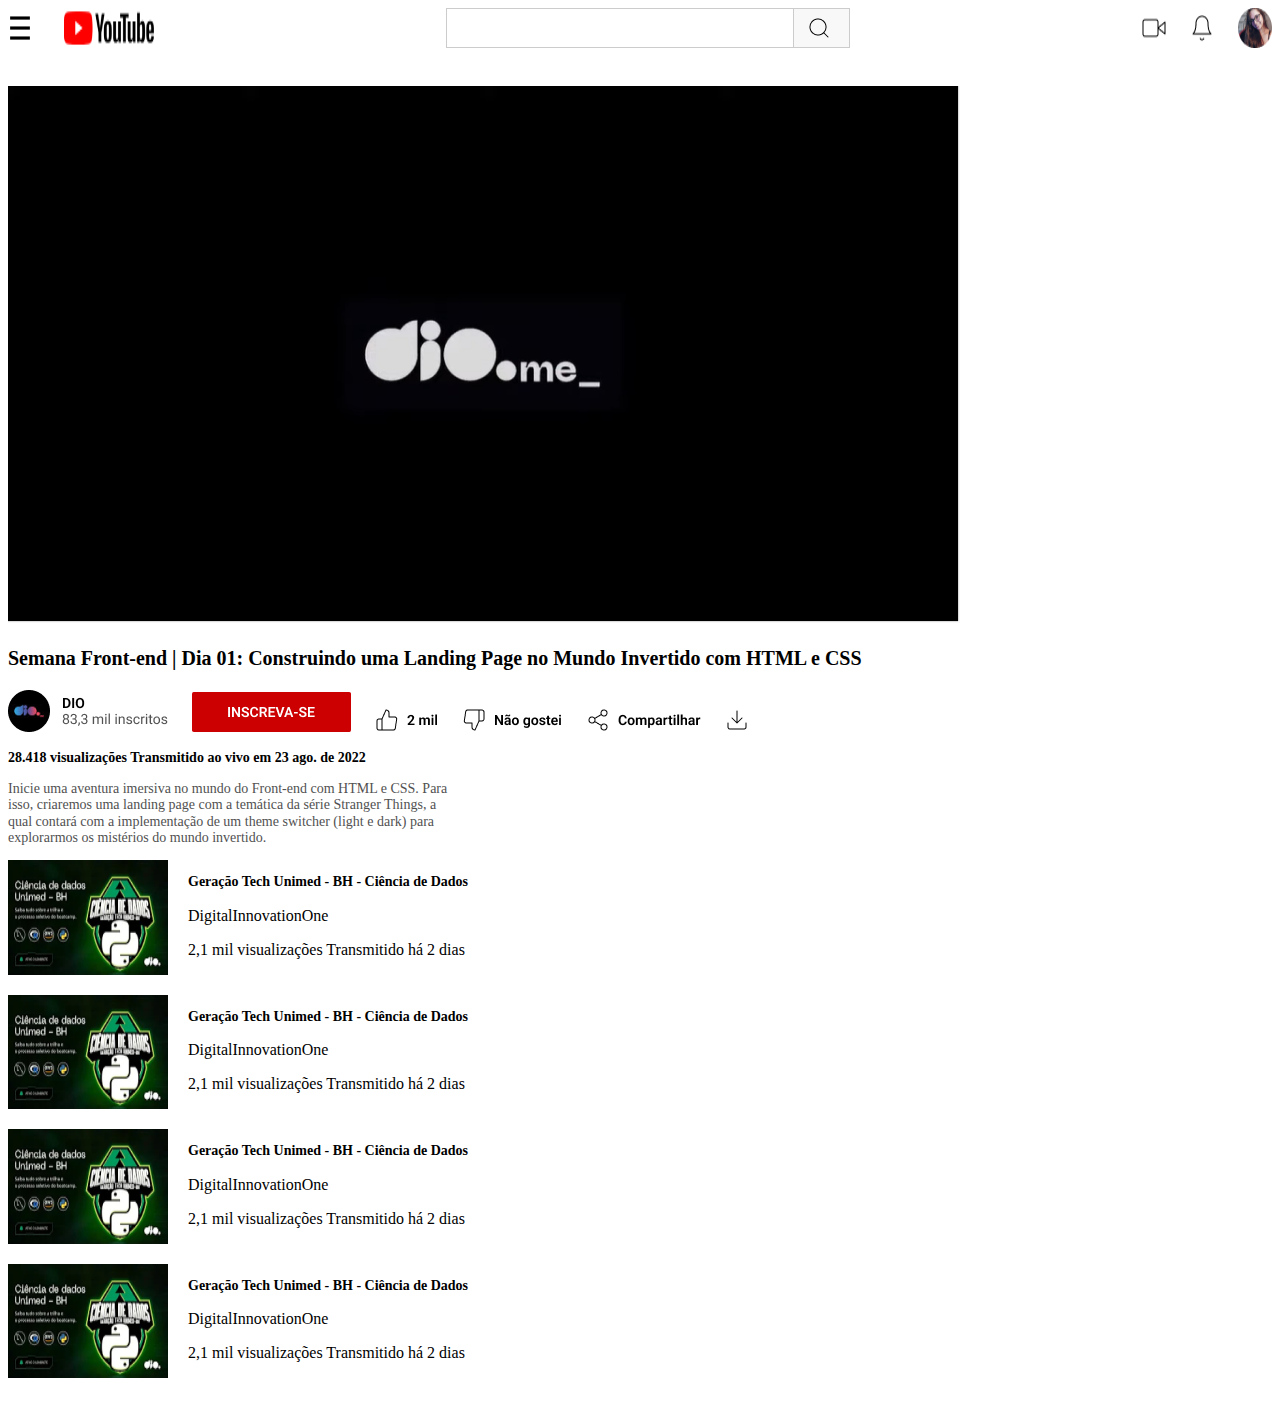
<file: index.html>
<!DOCTYPE html>
<html lang="pt-br">
<head>
    <meta charset="UTF-8">
    <meta name="viewport" content="width=device-width, initial-scale=1.0">
    <title>youtube</title>
    <link rel="stylesheet" href="style.css">
</head>
<body>
    <div class="container">
        <div id="assitindoVideo">
            <div class="menu">
                <img src="imagem/Left.png" alt="">
                <img src="imagem/Center.png" alt="">
                <img src="imagem/Right (1).png" alt="">
            </div>
        </div>
        <br>
        
        <section class="watchingVideo">
            <img src="imagem/image 2.png" alt="">
            <p class="descricaoVideo">Semana Front-end | Dia 01: Construindo uma Landing Page no Mundo Invertido com HTML e CSS</p>
        </section>
    
        <section class="videoActions">
            <img src="imagem/Channel Infos.png" alt="">
            <img src="imagem/Subscribe Button.png" alt="">
            <img src="imagem/Like.png" alt="">
            <img src="imagem/Deslike.png" alt="">
            <img src="imagem/Share.png" alt="">
            <img src="imagem/download.png" alt="">
    
            <p class="visualizacoes">28.418 visualizações  Transmitido ao vivo em 23 ago. de 2022</p>
    
            <p class="visualizacoesDescricao">
                Inicie uma aventura imersiva no mundo do Front-end com HTML e CSS. Para isso, criaremos uma landing page com a temática da série Stranger Things, a qual contará com a implementação de um theme switcher (light e dark) para explorarmos os mistérios do mundo invertido.
            </p>
        </section>
    </div>
    
    <div class="container">
        <section class="sidebar">
            <div class="video">
                <div class="thumb">
                    <img src="imagem/Thumb.png" alt="">
                    <div class="infos">
                        <p class="thumbDescricao">Geração Tech Unimed - BH - Ciência de Dados</p>
                        <p class="dio">DigitalInnovationOne</p>
                        <p class="thumbVisualizacoes">2,1 mil visualizações Transmitido há 2 dias</p>
                    </div>
                </div>
            </div>
    
            <div class="video">
                <div class="thumb">
                    <img src="imagem/Thumb.png" alt="">
                    <div class="infos">
                        <p class="thumbDescricao">Geração Tech Unimed - BH - Ciência de Dados</p>
                        <p class="dio">DigitalInnovationOne</p>
                        <p class="thumbVisualizacoes">2,1 mil visualizações Transmitido há 2 dias</p>
                    </div>
                </div>
            </div>
    
            <div class="video">
                <div class="thumb">
                    <img src="imagem/Thumb.png" alt="">
                    <div class="infos">
                        <p class="thumbDescricao">Geração Tech Unimed - BH - Ciência de Dados</p>
                        <p class="dio">DigitalInnovationOne</p>
                        <p class="thumbVisualizacoes">2,1 mil visualizações Transmitido há 2 dias</p>
                    </div>
                </div>
            </div>
    
            <div class="video">
                <div class="thumb">
                    <img src="imagem/Thumb.png" alt="">
                    <div class="infos">
                        <p class="thumbDescricao">Geração Tech Unimed - BH - Ciência de Dados</p>
                        <p class="dio">DigitalInnovationOne</p>
                        <p class="thumbVisualizacoes">2,1 mil visualizações Transmitido há 2 dias</p>
                    </div>
                </div>
            </div>
        </section>
    </div>
    

</body>
</html>
</file>
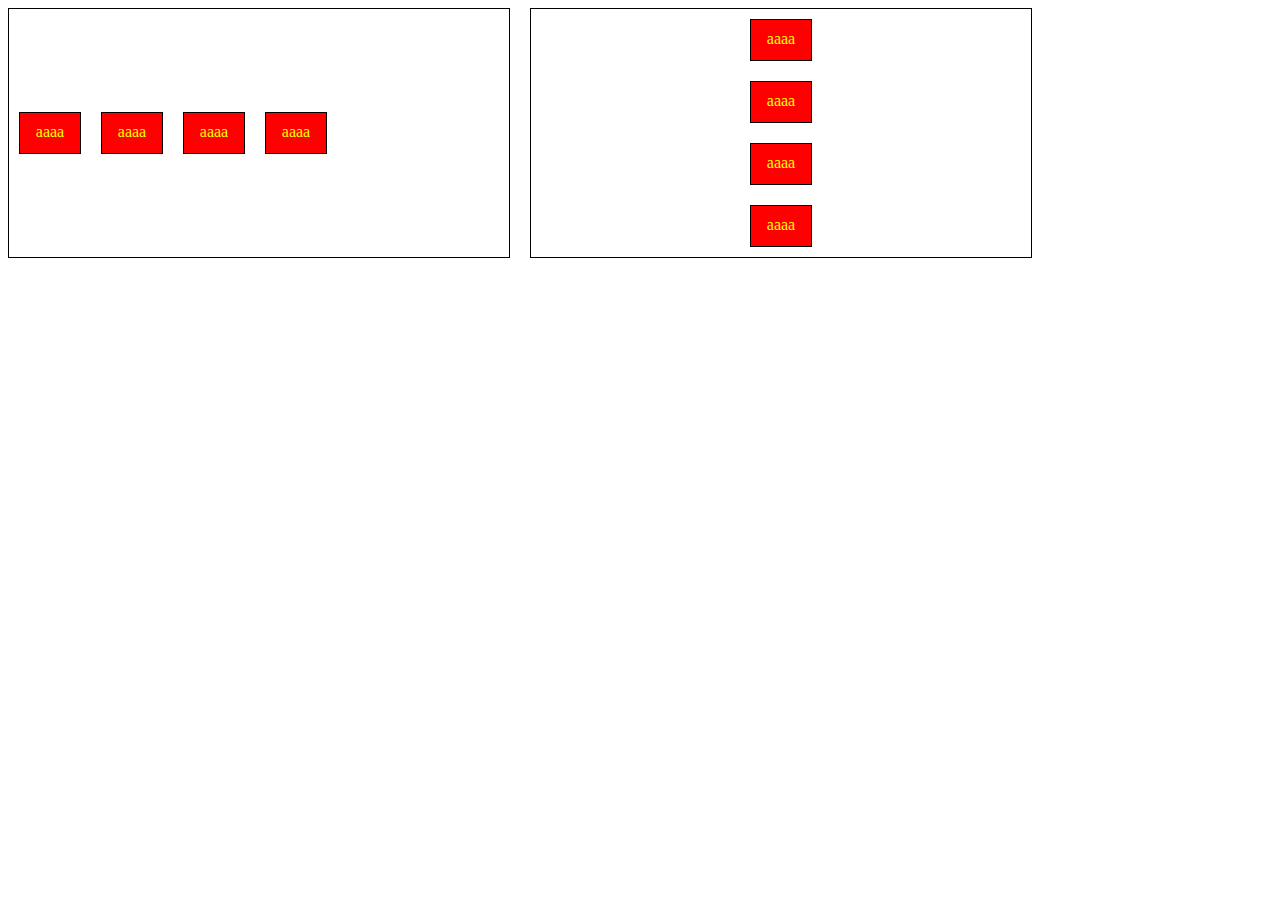
<file: a.html>
<!DOCTYPE html>
<html lang="pt-br">
<head>
    <meta charset="UTF-8">
    <meta name="viewport" content="width=device-width, initial-scale=1.0">
    <title>Document</title>
    <link rel="stylesheet" href="style1.css">
</head>
<body>
    <div class="container1">
        <p class="item">aaaa</p>
        <p class="item">aaaa</p>
        <p class="item">aaaa</p>
        <p class="item">aaaa</p>


    </div>

    <div class="container2">
        <p class="item">aaaa</p>
        <p class="item">aaaa</p>
        <p class="item">aaaa</p>
        <p class="item">aaaa</p>

    </div>
    
</body>
</html>
</file>
<file: style.css>
* {
    box-sizing: border-box;
    font-family: Roboto;

}
.menu {
    display: flex;
    justify-content: space-between;
}
.container {
    display:inline-grid;
}

.sidebar {
    display: flex;
    flex-direction: column;
}

.watchingVideo {
    flex-direction: column;
}
.watchingVideo img {
    margin-top: 20px;
}

.descricaoVideo {
    font-weight: 600;
    font-size: 20px;
    line-height: 23.44px;
}

.videoActions img {
    margin-right: 20px;
}

.visualizacoes {
    font-family: Roboto;
    font-size: 14px;
    font-weight: 600;
    line-height: 16.41px;
    text-align: left;

}

.visualizacoesDescricao{
    width: 35%;
    font-size: 14px;
    font-weight: 400;
    line-height: 16.41px;
    text-align: left;
    color: #515151;

}


.thumb {
    display: flex;
    margin-bottom: 20px;
}

.thumb img {
    margin-right: 20px;
}

.thumbDescricao {
    font-weight: 600;
    font-size: 14px;
    line-height: 16.41px;
}

.dio .thumbVisualizacoes {
    font-weight: 400;
    font-size: 12px;
    line-height: 14.06px;
    color: #515151;
}
</file>
<file: style1.css>
body {
    display: flex;
    gap: 20px;
}
.container1 {
    display: flex;
    flex-direction: row;
    align-items: center;

    border: 1px solid black;
    margin-bottom: 20px;
    width: 500px;
}

.container2 {
    display: flex;
    flex-direction: column;

    align-items: center;
    width: 500px;

    border: 1px solid black;
    margin-bottom: 20px;
}

.item {
    border: 1px solid black;
    width: 40px;
    background-color: red;
    color: yellow;
    padding: 10px;
    margin: 10px;
    height: 20px;
    text-align: center;
}
</file>
